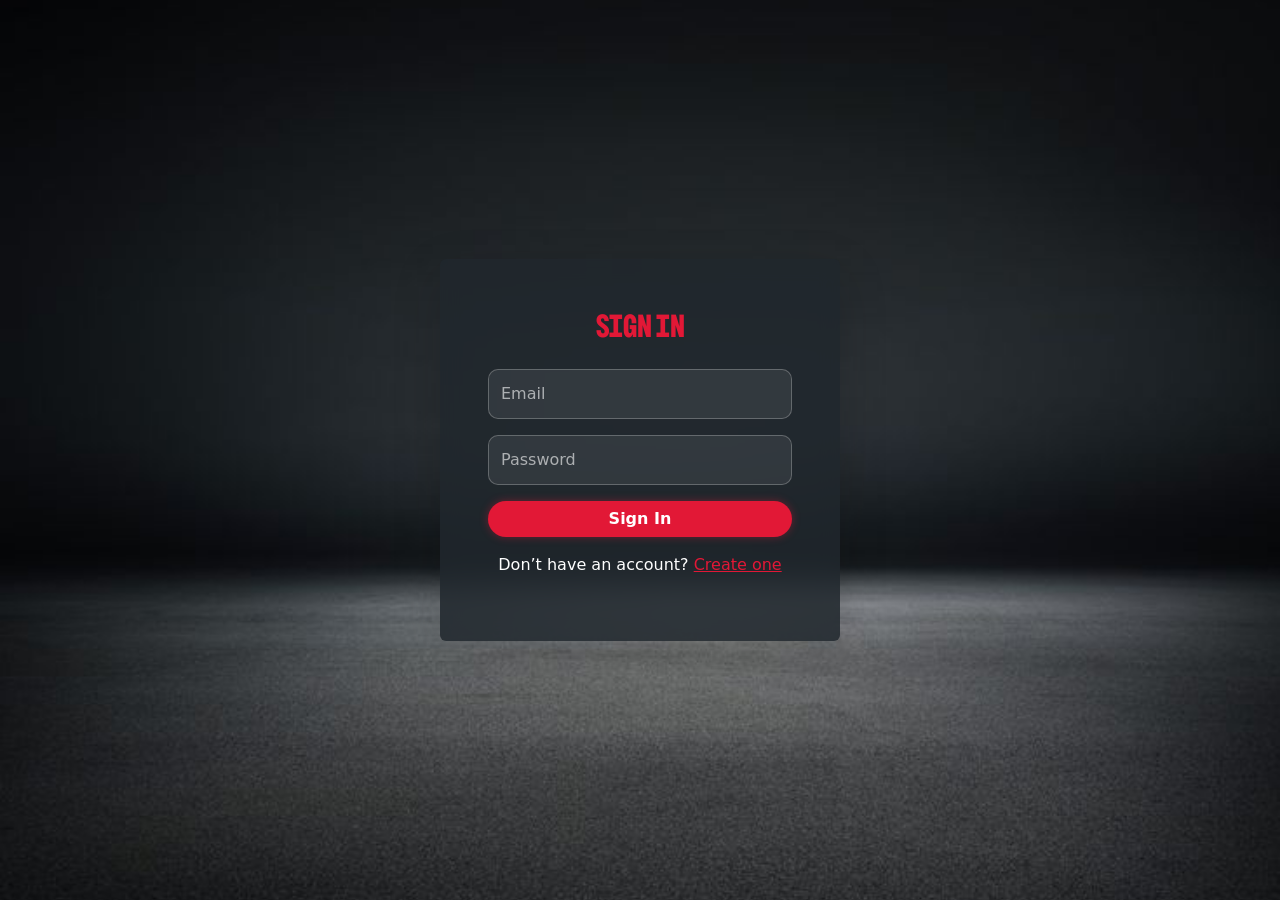
<file: index.html>
<!doctype html>
<html lang="en">

<head>
    <meta charset="utf-8">
    <meta name="viewport" content="width=device-width, initial-scale=1">
    <title>Sign in</title>
     <link rel="icon" href='data:image/svg+xml,<svg xmlns="http://www.w3.org/2000/svg" viewBox="0 0 640 640"><path d="M532 71C539.6 77.1 544 86.3 544 96L544 400C544 444.2 501 480 448 480C395 480 352 444.2 352 400C352 355.8 395 320 448 320C459.2 320 470 321.6 480 324.6L480 207.9L256 257.7L256 464C256 508.2 213 544 160 544C107 544 64 508.2 64 464C64 419.8 107 384 160 384C171.2 384 182 385.6 192 388.6L192 160C192 145 202.4 132 217.1 128.8L505.1 64.8C514.6 62.7 524.5 65 532.1 71.1z"/></svg>'>
    <link href="https://cdn.jsdelivr.net/npm/bootstrap@5.2.3/dist/css/bootstrap.min.css" rel="stylesheet"
        integrity="sha384-rbsA2VBKQhggwzxH7pPCaAqO46MgnOM80zW1RWuH61DGLwZJEdK2Kadq2F9CUG65" crossorigin="anonymous">

        <link href="https://fonts.googleapis.com/css2?family=BBH+Sans+Bogle&display=swap" rel="stylesheet">

    <link rel="stylesheet" href="../css/sign.css">
</head>

<body class="section d-flex justify-content-center align-items-center">


   


  <div class="main p-5 rounded shadow-lg border-3 text-center" style="width:400px;">
    <div id="alertBox" class="alert text-center d-none" role="alert"></div>
    <h2 class="text-main-color mb-4">Sign In</h2>
    <input type="email" id="loginEmail" class="form-control mb-3" placeholder="Email" required>
    <input type="password" id="loginPassword" class="form-control mb-3" placeholder="Password" required>
    <button id="loginBtn" class="btn btn-danger w-100 mb-3">Sign In</button>
    <p class="text-white">Don’t have an account? <a href="newAcc.html" class="text-main-color">Create one</a></p>
  </div>








    <script src="https://cdn.jsdelivr.net/npm/bootstrap@5.2.3/dist/js/bootstrap.bundle.min.js"
        integrity="sha384-kenU1KFdBIe4zVF0s0G1M5b4hcpxyD9F7jL+jjXkk+Q2h455rYXK/7HAuoJl+0I4"
        crossorigin="anonymous"></script>

        <script src="../js/signin.js"></script>
</body>

</html>
</file>
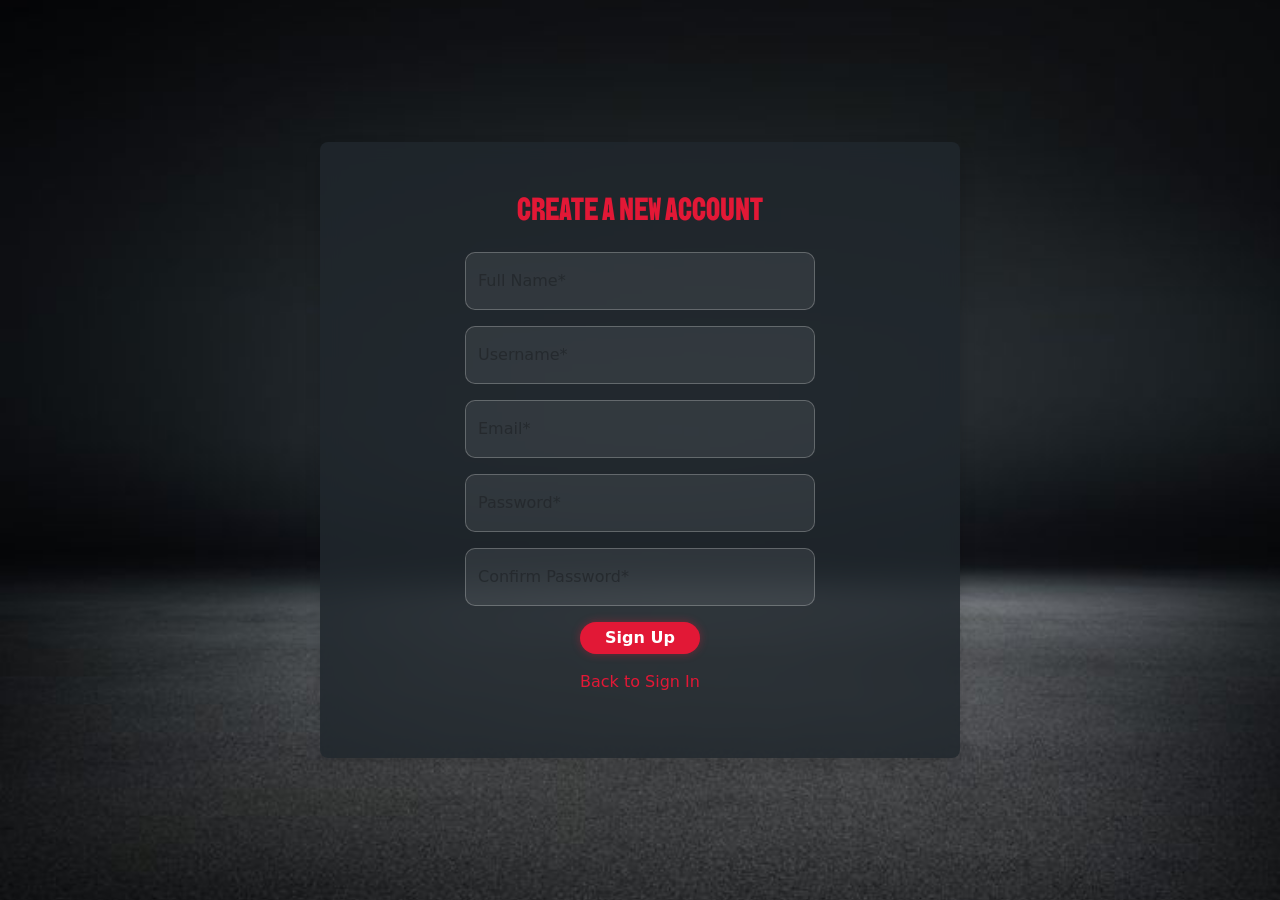
<file: newAcc.html>
<!doctype html>
<html lang="en">

<head>
    <meta charset="utf-8">
    <meta name="viewport" content="width=device-width, initial-scale=1">
    <title>Create Account</title>
     <link rel="icon" href='data:image/svg+xml,<svg xmlns="http://www.w3.org/2000/svg" viewBox="0 0 640 640"><path d="M532 71C539.6 77.1 544 86.3 544 96L544 400C544 444.2 501 480 448 480C395 480 352 444.2 352 400C352 355.8 395 320 448 320C459.2 320 470 321.6 480 324.6L480 207.9L256 257.7L256 464C256 508.2 213 544 160 544C107 544 64 508.2 64 464C64 419.8 107 384 160 384C171.2 384 182 385.6 192 388.6L192 160C192 145 202.4 132 217.1 128.8L505.1 64.8C514.6 62.7 524.5 65 532.1 71.1z"/></svg>'>
    <link href="https://cdn.jsdelivr.net/npm/bootstrap@5.2.3/dist/css/bootstrap.min.css" rel="stylesheet"
        integrity="sha384-rbsA2VBKQhggwzxH7pPCaAqO46MgnOM80zW1RWuH61DGLwZJEdK2Kadq2F9CUG65" crossorigin="anonymous">

        <link href="https://fonts.googleapis.com/css2?family=BBH+Sans+Bogle&display=swap" rel="stylesheet">

    <link rel="stylesheet" href="../css/sign.css">

</head>

<body>



    <section class="section py-5">
        <div class=" main container text-center container py-5 w-50 border-3 shadow rounded-3">
            <h2 class="text-main-color mb-4">Create a New Account</h2>
               <div id="alertBox" class="alert text-center d-none" role="alert"></div>

            <form id="NewAccForm">

                <div class="form-floating mb-3 col-md-7 mx-auto">
                    <input type="text" class="form-control" id="fullName" placeholder="Full Name" required>
                    <label class="text-muted" for="fullName">Full Name*</label>
                </div>


                <div class="form-floating mb-3 col-md-7 mx-auto">
                    <input type="text" class="form-control" id="userName" placeholder="Username" required>
                    <label class="text-muted" for="userName">Username*</label>
                </div>


                <div class="form-floating mb-3 col-md-7 mx-auto">
                    <input type="email" class="form-control" id="emailInput" placeholder="Email address" required>
                    <label class="text-muted" for="emailInput">Email*</label>
                </div>


                <div class="form-floating mb-3 col-md-7 mx-auto">
                    <input type="password" class="form-control" id="passwordInput" placeholder="Password" required>
                    <label class="text-muted" for="passwordInput">Password*</label>
                </div>


                <div class="form-floating mb-3 col-md-7 mx-auto">
                    <input type="password" class="form-control" id="confirmPassword" placeholder="Confirm Password"
                        required>
                    <label class="text-muted" for="confirmPassword">Confirm Password*</label>
                </div>


                <button type="submit" class="btn btn-dark py-1">Sign Up</button>

                <p class="mt-3">
                    <a href="index.html" class="text-decoration-none">Back to Sign In</a>
            </form>

    </section>

















    <script src="https://cdn.jsdelivr.net/npm/bootstrap@5.2.3/dist/js/bootstrap.bundle.min.js"
        integrity="sha384-kenU1KFdBIe4zVF0s0G1M5b4hcpxyD9F7jL+jjXkk+Q2h455rYXK/7HAuoJl+0I4"
        crossorigin="anonymous"></script>
        <script src="../js/signup.js"></script>
</body>

</html>
</file>
<file: css/sign.css>
/* ============ Global Reset ============ */
* {
  margin: 0;
  padding: 0;
  box-sizing: border-box;
}

/* ============ Page Background ============ */
.section {
  background-image: url(../img/Sign-in.background.jpg);
  background-size: cover;
  background-position: center;
  background-attachment: fixed;
  min-height: 100vh;
  display: flex;
  align-items: center;
  justify-content: center;
}

/* ============ Main Card ============ */
.main {
  background: rgba(32, 39, 45, 0.85);
  backdrop-filter: blur(10px);
  border-radius: 15px;
  padding: 40px 20px;
  transition: all 0.3s ease;
  color: white;
}

.main:hover {
  transform: translateY(-5px);
  box-shadow: 0 0 20px rgba(226, 24, 54, 0.4);
}

/* ============ Headings ============ */
h1, h2 {
  color: white;
  font-family: "BBH Sans Bogle", sans-serif;
}

.text-main-color {
  color: #e21836 !important;
}

/* ============ Inputs ============ */
.form-control {
  background-color: rgba(255, 255, 255, 0.08);
  border: 1px solid rgba(255, 255, 255, 0.3);
  color: #fff;
  border-radius: 10px;
  padding: 12px;
  transition: all 0.3s ease-in-out;
}

.form-control:focus {
  outline: none;
  box-shadow: 0 0 10px rgba(226, 24, 54, 0.6);
  border-color: #e21836;
}

.form-control::placeholder {
  color: rgba(255, 255, 255, 0.6);
}

/* ============ Buttons ============ */
.btn {
  background-color: #e21836;
  color: white;
  width: 120px;
  border: none;
  border-radius: 30px;
  font-weight: 600;
  transition: all 0.3s ease-in-out;
  box-shadow: 0 0 8px rgba(226, 24, 54, 0.4);
}

.btn:hover {
  background-color: #ff2e4d;
  box-shadow: 0 0 15px rgba(255, 46, 77, 0.6);
}

/* ============ Links ============ */
a {
  color: #e21836;
  transition: color 0.3s ease;
}

a:hover {
  color: #ff2e4d;
}

/* ============ Animations ============ */
.main {
  opacity: 0;
  transform: translateY(20px);
  animation: fadeInUp 0.8s forwards ease-in-out;
}

@keyframes fadeInUp {
  to {
    opacity: 1;
    transform: translateY(0);
  }
}
</file>
